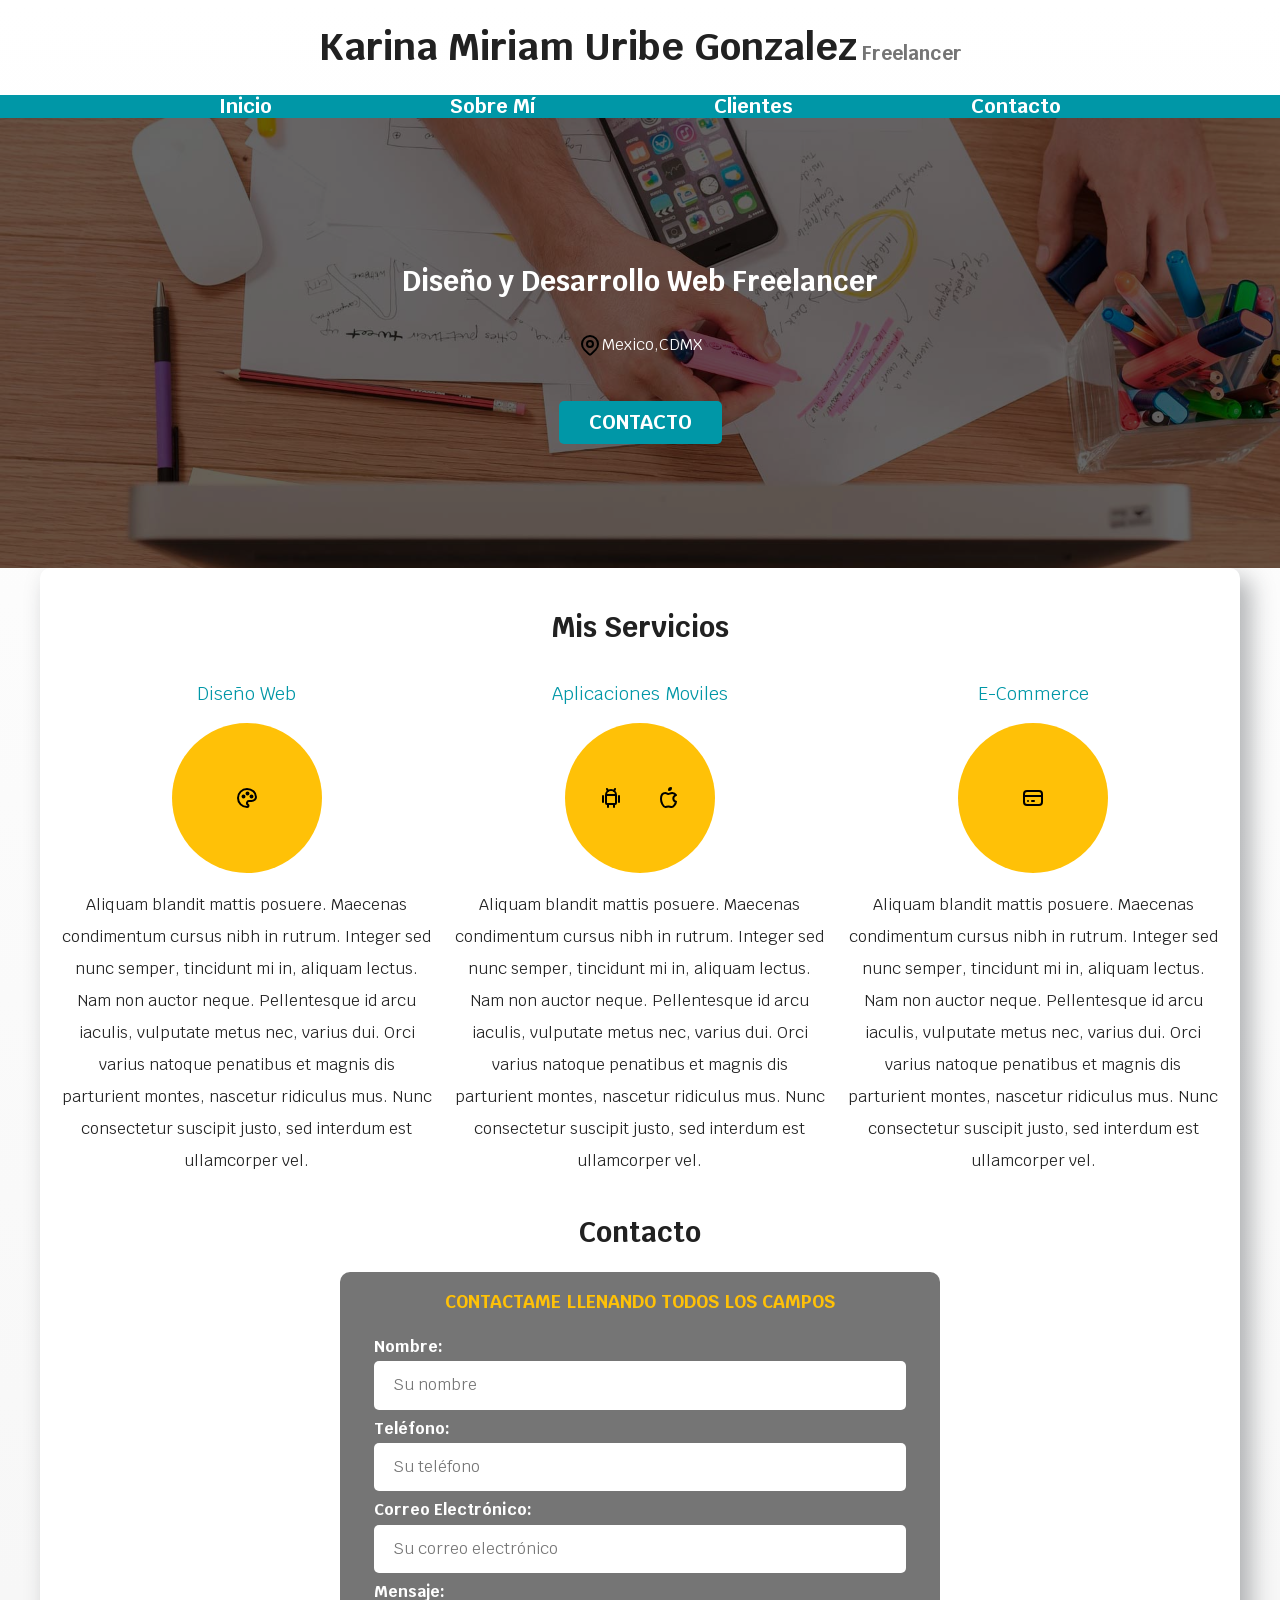
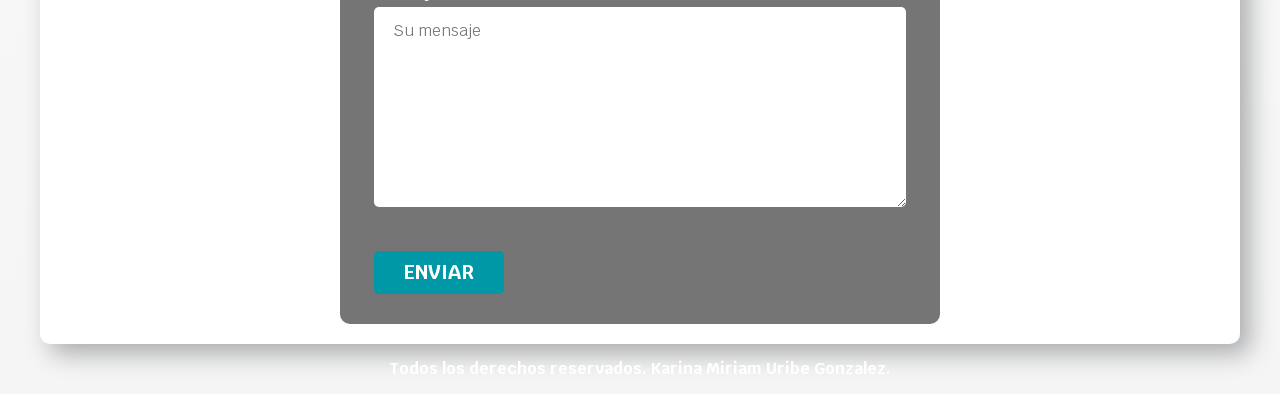
<file: index.html>
<!DOCTYPE html>
<html lang="es">
<head>
    <meta charset="UTF-8">
    <meta name="viewport" content="width=device-width, initial-scale=1.0">
    <title>Diseñador Freelancer</title>
    <link rel="preload" href="css/normalize.css" as="style">
    <link rel="stylesheet" href="css/normalize.css">

    <link rel="preconnect" href="https://fonts.googleapis.com">
    <link rel="preconnect" href="https://fonts.gstatic.com" crossorigin>

    <link href="https://fonts.googleapis.com/css2?family=Krub:wght@400;700&display=swap" rel="stylesheet">

    <link rel="stylesheet" href="css/25_styles.css">

</head>
<body>
    <header>    
        <h1>Karina Miriam Uribe Gonzalez<span> Freelancer</span></h1>
    </header>
    <div class="nav-bg">
    <nav class="navegacion-principal contenedor">
             <a href="nosotros.html">Inicio </a>
             <a href="#">Sobre Mí </a>
             <a href="#">Clientes </a>
             <a href="#">Contacto </a>      
    </nav>
    </div>
    <section class="hero">
        <div class="contenido-hero">
            <h2>Diseño y Desarrollo Web<span> Freelancer</span></h2>
            <div class="ubicacion">
                <svg xmlns="http://www.w3.org/2000/svg" width="24" height="24" viewBox="0 0 24 24" fill="none" stroke="#000000" stroke-width="2" stroke-linecap="round" stroke-linejoin="round" class="icon icon-tabler icons-tabler-outline icon-tabler-map-pin"><path stroke="none" d="M0 0h24v24H0z" fill="none" /><path d="M9 11a3 3 0 1 0 6 0a3 3 0 0 0 -6 0" /><path d="M17.657 16.657l-4.243 4.243a2 2 0 0 1 -2.827 0l-4.244 -4.243a8 8 0 1 1 11.314 0" /></svg>
                <p>Mexico,CDMX</p>
            </div>
            <a class="boton" href="#">Contacto</a>
        </div>
    </section>
    <main class="contenedor sombra">
        <h2>Mis Servicios</h2>
        <div class="servicios">
            <div class="servicio">
                <h3>Diseño Web</h3>
                <div class="icono">
                    <svg xmlns="http://www.w3.org/2000/svg" width="24" height="24" viewBox="0 0 24 24" fill="none" stroke="#000000" stroke-width="2" stroke-linecap="round" stroke-linejoin="round" class="icon icon-tabler icons-tabler-outline icon-tabler-palette"><path stroke="none" d="M0 0h24v24H0z" fill="none" /><path d="M12 21a9 9 0 0 1 0 -18c4.97 0 9 3.582 9 8c0 1.06 -.474 2.078 -1.318 2.828c-.844 .75 -1.989 1.172 -3.182 1.172h-2.5a2 2 0 0 0 -1 3.75a1.3 1.3 0 0 1 -1 2.25" /><path d="M7.5 10.5a1 1 0 1 0 2 0a1 1 0 1 0 -2 0" /><path d="M11.5 7.5a1 1 0 1 0 2 0a1 1 0 1 0 -2 0" /><path d="M15.5 10.5a1 1 0 1 0 2 0a1 1 0 1 0 -2 0" /></svg>
                </div>
                <p>Aliquam blandit mattis posuere. Maecenas condimentum cursus nibh in rutrum. Integer sed nunc semper, tincidunt mi in, aliquam lectus. Nam non auctor neque. Pellentesque id arcu iaculis, vulputate metus nec, varius dui. Orci varius natoque penatibus et magnis dis parturient montes, nascetur ridiculus mus. Nunc consectetur suscipit justo, sed interdum est ullamcorper vel. </p>
            </div>
            <div class="servicio">
                <h3>Aplicaciones Moviles</h3>
                <div class="icono">
                    <svg xmlns="http://www.w3.org/2000/svg" width="24" height="24" viewBox="0 0 24 24" fill="none" stroke="#000000" stroke-width="2" stroke-linecap="round" stroke-linejoin="round" class="icon icon-tabler icons-tabler-outline icon-tabler-brand-android"><path stroke="none" d="M0 0h24v24H0z" fill="none" /><path d="M4 10l0 6" /><path d="M20 10l0 6" /><path d="M7 9h10v8a1 1 0 0 1 -1 1h-8a1 1 0 0 1 -1 -1v-8a5 5 0 0 1 10 0" /><path d="M8 3l1 2" /><path d="M16 3l-1 2" /><path d="M9 18l0 3" /><path d="M15 18l0 3" /></svg>
                    <svg xmlns="http://www.w3.org/2000/svg" width="24" height="24" viewBox="0 0 24 24" fill="none" stroke="#000000" stroke-width="2" stroke-linecap="round" stroke-linejoin="round" class="icon icon-tabler icons-tabler-outline icon-tabler-brand-apple"><path stroke="none" d="M0 0h24v24H0z" fill="none" /><path d="M8.286 7.008c-3.216 0 -4.286 3.23 -4.286 5.92c0 3.229 2.143 8.072 4.286 8.072c1.165 -.05 1.799 -.538 3.214 -.538c1.406 0 1.607 .538 3.214 .538s4.286 -3.229 4.286 -5.381c-.03 -.011 -2.649 -.434 -2.679 -3.23c-.02 -2.335 2.589 -3.179 2.679 -3.228c-1.096 -1.606 -3.162 -2.113 -3.75 -2.153c-1.535 -.12 -3.032 1.077 -3.75 1.077c-.729 0 -2.036 -1.077 -3.214 -1.077" /><path d="M12 4a2 2 0 0 0 2 -2a2 2 0 0 0 -2 2" /></svg>
                </div>
                    <p>Aliquam blandit mattis posuere. Maecenas condimentum cursus nibh in rutrum. Integer sed nunc semper, tincidunt mi in, aliquam lectus. Nam non auctor neque. Pellentesque id arcu iaculis, vulputate metus nec, varius dui. Orci varius natoque penatibus et magnis dis parturient montes, nascetur ridiculus mus. Nunc consectetur suscipit justo, sed interdum est ullamcorper vel. </p>
            </div>
            <div class="servicio">
                <h3>E-Commerce</h3>
                <div class="icono">
                    <svg xmlns="http://www.w3.org/2000/svg" width="24" height="24" viewBox="0 0 24 24" fill="none" stroke="#000000" stroke-width="2" stroke-linecap="round" stroke-linejoin="round" class="icon icon-tabler icons-tabler-outline icon-tabler-credit-card"><path stroke="none" d="M0 0h24v24H0z" fill="none" /><path d="M3 8a3 3 0 0 1 3 -3h12a3 3 0 0 1 3 3v8a3 3 0 0 1 -3 3h-12a3 3 0 0 1 -3 -3l0 -8" /><path d="M3 10l18 0" /><path d="M7 15l.01 0" /><path d="M11 15l2 0" /></svg>
                </div>
                <p>Aliquam blandit mattis posuere. Maecenas condimentum cursus nibh in rutrum. Integer sed nunc semper, tincidunt mi in, aliquam lectus. Nam non auctor neque. Pellentesque id arcu iaculis, vulputate metus nec, varius dui. Orci varius natoque penatibus et magnis dis parturient montes, nascetur ridiculus mus. Nunc consectetur suscipit justo, sed interdum est ullamcorper vel. </p>
            </div>
        </div>
        <div>
            <h2>Contacto</h2>
            <form class="formulario">
                <fieldset>
                    <legend>Contactame llenando todos los campos</legend>
                    <div class="contenedor-campos">
                        <div class="campo">
                            <label for="nombre">Nombre:</label>
                            <input class="input-text" type="text" placeholder=" Su nombre">
                        </div>
                        <div class="campo">
                            <label for="telefono">Teléfono:</label>
                            <input class="input-text" type="number" placeholder=" Su teléfono">
                        </div>
                        <div class="campo">
                            <label for="email">Correo Electrónico:</label>
                            <input class="input-text" type="email"  placeholder=" Su correo electrónico">
                        </div>
                        <div class="campo">
                            <label for="mensaje">Mensaje:</label>
                            <textarea class="input-text" id="mensaje" placeholder=" Su mensaje"></textarea>
                        </div>
                        <input class="boton" type="submit" value="Enviar">
                    </div>
                </fieldset>
            </form>
        </div>
    </main>
        <footer class="footer">
            <p>Todos los derechos reservados. Karina Miriam Uribe Gonzalez.</p>
        </footer>
</body>
</html>
</file>
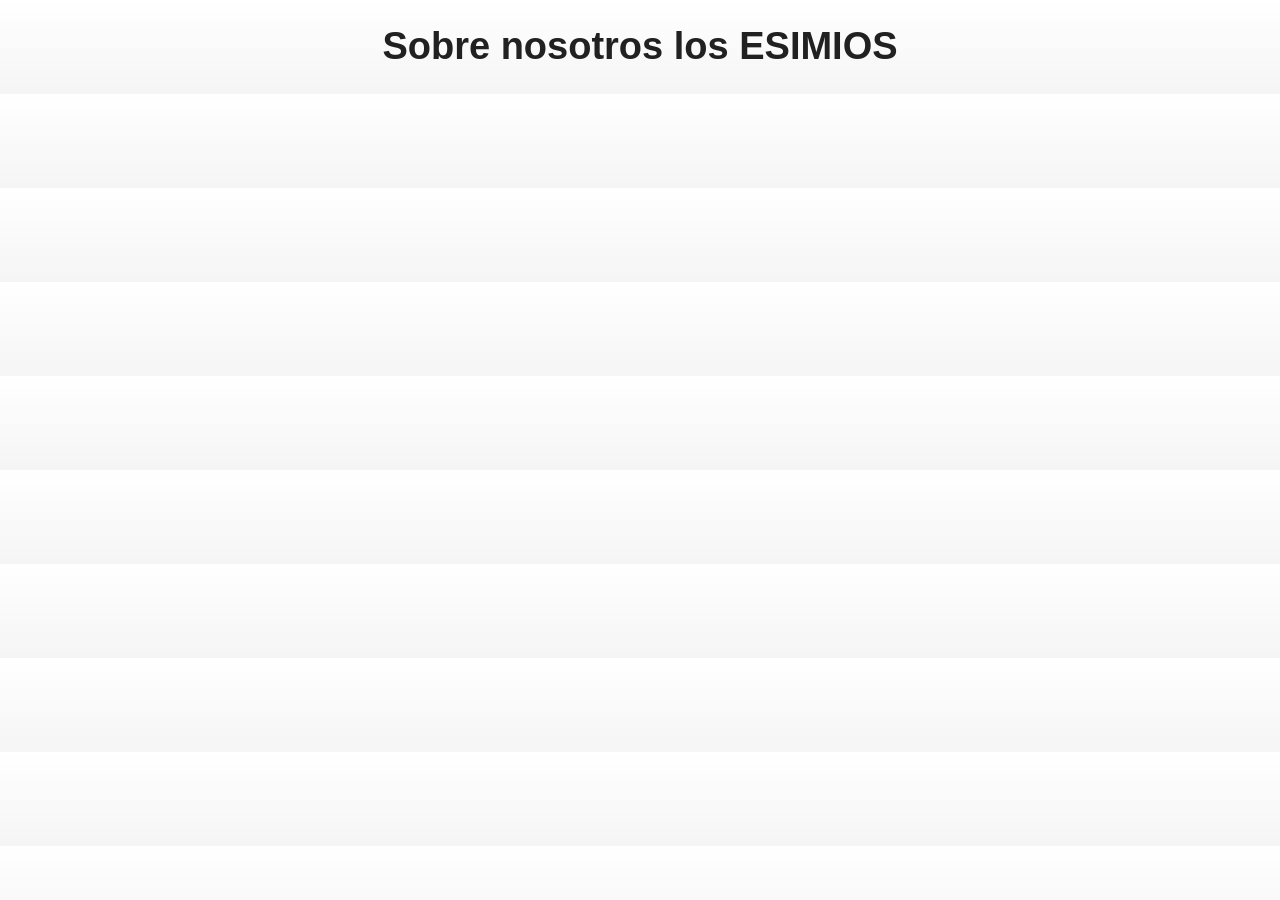
<file: nosotros.html>
<!DOCTYPE html>
<html lang="es">
<head>
    <meta charset="UTF-8">
    <meta name="viewport" content="width=device-width, initial-scale=1.0">
    <title>Nosotros</title>
    <link rel="stylesheet" href="css/25_styles.css">
</head>
<body>
    <h1>Sobre nosotros los ESIMIOS</h1>
</body>
</html>
</file>
<file: css/25_styles.css>
html{
    font-size: 62.5%;
    box-sizing: border-box;
}
:root{
    --blanco: #ffffff;
    --negro: #212121;
    --primario: rgb(255, 193, 7);
    --secundario: #0097a7;
    --gris: #757575;
    --grisclaro: #f5f5f5;
}
* *,*:before, *:after{
    box-sizing: inherit;
}

body{
    font-family: 'krub', sans-serif;
    background-image:linear-gradient(to top,var(--grisclaro)0%,var(--blanco)100%);
    font-size: 1.6rem;
    color:var(--negro);
}

h1{
    font-size: 3.8rem;
    text-align: center;
}
h2{
    font-size: 2.8rem;
    text-align: center;
}
h3{
    font-size: 1.8rem;
    text-align: center;
}
.sombra{
    box-shadow: 10px 10px 24px 0px rgba(32,36,42,0.35);
    background-color: var(--blanco);
    padding: 2rem;
    border-radius:1rem;
}
.boton{
    background-color: var(--secundario);
    color: var(--blanco);
    padding: 1rem 3rem 1rem 3rem;
    margin-top: 3rem;
    font-size: 2rem;
    text-decoration: none;
    text-transform: uppercase;
    font-weight: 700;
    border-radius: 0.5rem;
    width: 90%;
    text-align: center;
    border:none;
}
.boton:hover{
    cursor: pointer;
}
.servicio{
    display:flex;
    flex-direction: column;
    align-items: center;
}

.servicio p{
    line-height: 2;
    text-align: center;
    color:var(--negro)
}
.servicio h3{
    color:var(--secundario);
    font-weight: normal;
}
.icono{
    height: 15rem;
    width: 15rem;
    background-color: var(--primario);
    border-radius: 50%;
    display:flex;
    justify-content:space-evenly;
    align-items: center;
}
h1 span{
    font-size: 0.5em;
    color:var(--gris);
}
.navegacion-principal{
    display: flex;
    flex-direction: column;
    text-align: center;
}
.nav-bg{
    background-color: var(--secundario);
}
.contenedor{
    max-width: 120rem;
    margin: 0 auto;
}
.navegacion-principal a{
    color:var(--blanco);
    text-decoration:dotted;
    font-size: 2rem;
    font-weight: 700;
    display: block;
    text-align: center;
}
.navegacion-principal a:hover{
    padding: 1rem;
    background-color: var(--primario);
}

.hero{
    background-image: url(../img/hero.jpg);
    background-repeat: no-repeat;
    background-size: cover;
    height: 450px;
    padding: 20px;
    position:relative;
}
.contenido-hero{
    position:absolute;
    background-color: rgba(0, 0, 0, 0.6); 
    top: 0; right: 0; bottom: 0; left: 0;
    display: flex;
    flex-direction: column;
    justify-content: center;
    align-items: center;
}
.contenido-hero h2,p,span{
    color:var(--blanco);
}
.ubicacion{
    display: flex;
    align-items: center;
}
.formulario fieldset{
    border-style: none;
}
.formulario{
    background-color: var(--gris);
    width: min(60rem,100%);
    margin: 0 auto;
    padding: 2rem;
    border-radius: 1rem;
}
.formulario legend{
    font-size: 1.8rem;
    text-align: center;
    margin-bottom: 2rem;
    text-transform: uppercase;
    font-weight: bold;
    color:var(--primario);
}
.campo{
    margin-bottom: 1rem;
}
.campo label{
    color:var(--blanco);
    font-weight: bold;
    margin-bottom: 0.5rem;
    display: block;
}
.input-text{
    width: 100%;
    padding: 1.5rem;
    border-radius: 0.5rem;
    border: none;
}
.campo textarea{
    height: 20rem;
}
.footer{
    text-align: center;
    font-weight: bold;
}
 @media(min-width: 768px) { 
    body{
        background-image:linear-gradient(to top,var(--grisclaro)0%,var(--blanco)100%);
    }
    .navegacion-principal {
        flex-direction: row;
        justify-content: space-evenly;
    }
    .servicios{
    display:grid;
    grid-template-columns: 1fr 1fr 1fr;
    column-gap:2rem;
}
    .boton{
        width: auto;
    }
}
</file>
